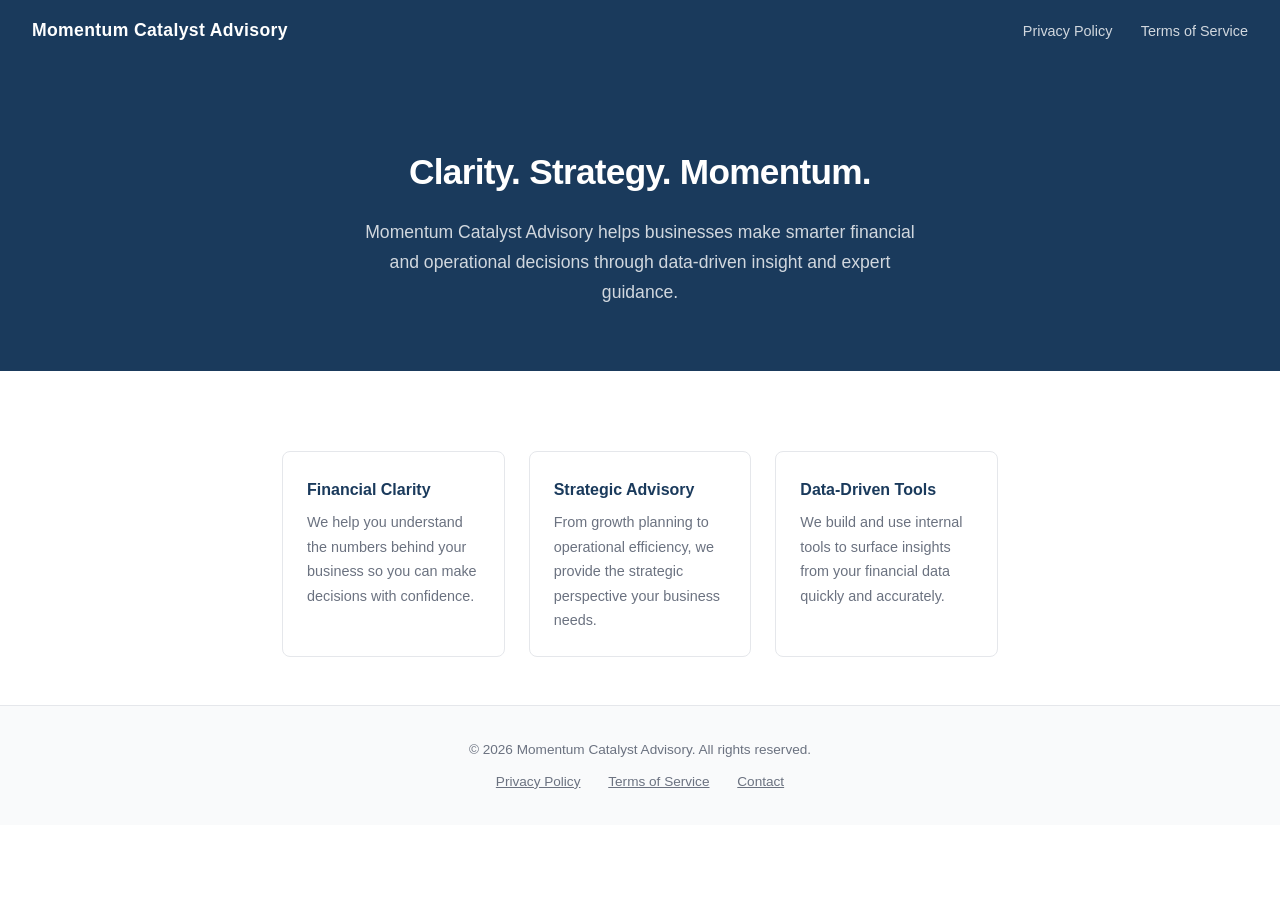
<file: index.html>
<!DOCTYPE html>
<html lang="en">
<head>
  <meta charset="UTF-8" />
  <meta name="viewport" content="width=device-width, initial-scale=1.0" />
  <title>Momentum Catalyst Advisory</title>
  <meta name="description" content="Momentum Catalyst Advisory — strategic advisory services helping businesses grow with clarity and confidence." />
  <link rel="stylesheet" href="styles.css" />
</head>
<body>

<header>
  <a href="index.html" class="logo">Momentum Catalyst Advisory</a>
  <nav>
    <a href="privacy.html">Privacy Policy</a>
    <a href="terms.html">Terms of Service</a>
  </nav>
</header>

<section class="hero">
  <h1>Clarity. Strategy. Momentum.</h1>
  <p>Momentum Catalyst Advisory helps businesses make smarter financial and operational decisions through data-driven insight and expert guidance.</p>
</section>

<div class="container">
  <div class="cards">
    <div class="card">
      <h3>Financial Clarity</h3>
      <p>We help you understand the numbers behind your business so you can make decisions with confidence.</p>
    </div>
    <div class="card">
      <h3>Strategic Advisory</h3>
      <p>From growth planning to operational efficiency, we provide the strategic perspective your business needs.</p>
    </div>
    <div class="card">
      <h3>Data-Driven Tools</h3>
      <p>We build and use internal tools to surface insights from your financial data quickly and accurately.</p>
    </div>
  </div>
</div>

<footer>
  <div>
    &copy; 2026 Momentum Catalyst Advisory. All rights reserved.
  </div>
  <div style="margin-top:0.5rem">
    <a href="privacy.html">Privacy Policy</a>
    <a href="terms.html">Terms of Service</a>
    <a href="mailto:hogan@momentumcatalystadvisory.com">Contact</a>
  </div>
</footer>

</body>
</html>
</file>
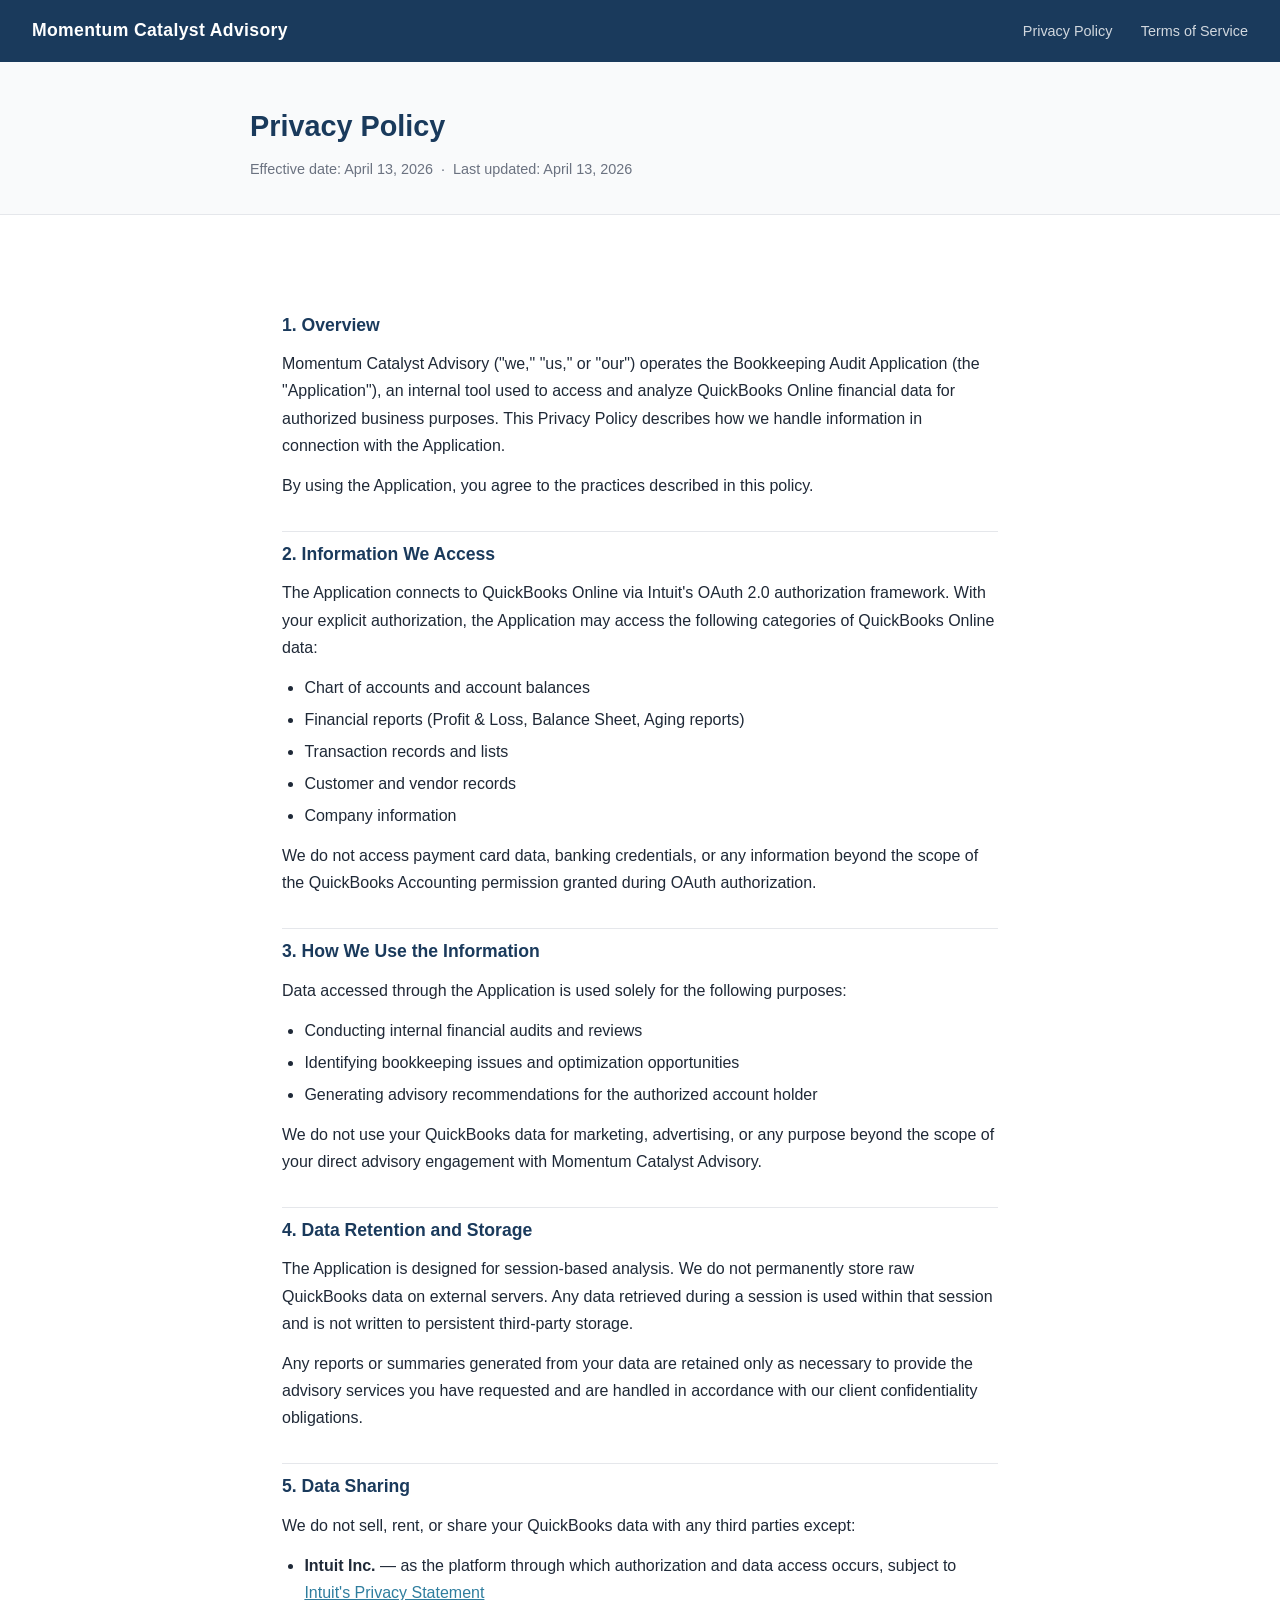
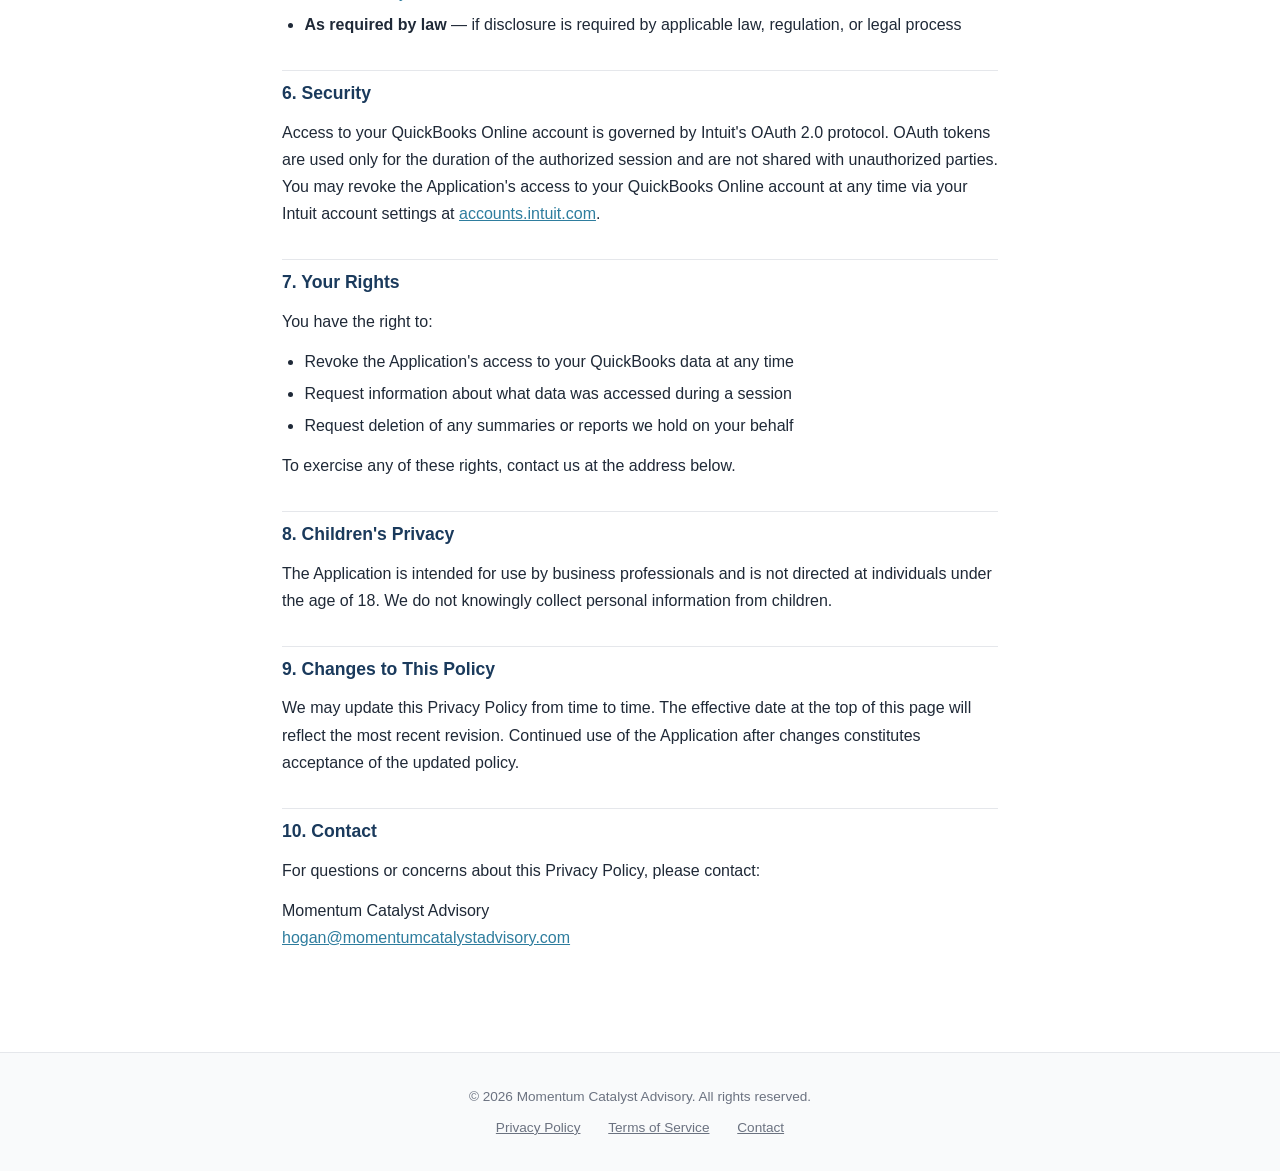
<file: privacy.html>
<!DOCTYPE html>
<html lang="en">
<head>
  <meta charset="UTF-8" />
  <meta name="viewport" content="width=device-width, initial-scale=1.0" />
  <title>Privacy Policy — Momentum Catalyst Advisory</title>
  <link rel="stylesheet" href="styles.css" />
</head>
<body>

<header>
  <a href="index.html" class="logo">Momentum Catalyst Advisory</a>
  <nav>
    <a href="privacy.html">Privacy Policy</a>
    <a href="terms.html">Terms of Service</a>
  </nav>
</header>

<div class="legal-header">
  <div class="container">
    <h1>Privacy Policy</h1>
    <p class="meta">Effective date: April 13, 2026 &nbsp;·&nbsp; Last updated: April 13, 2026</p>
  </div>
</div>

<div class="legal-body">
  <div class="container">

    <h2>1. Overview</h2>
    <p>Momentum Catalyst Advisory ("we," "us," or "our") operates the Bookkeeping Audit Application (the "Application"), an internal tool used to access and analyze QuickBooks Online financial data for authorized business purposes. This Privacy Policy describes how we handle information in connection with the Application.</p>
    <p>By using the Application, you agree to the practices described in this policy.</p>

    <h2>2. Information We Access</h2>
    <p>The Application connects to QuickBooks Online via Intuit's OAuth 2.0 authorization framework. With your explicit authorization, the Application may access the following categories of QuickBooks Online data:</p>
    <ul>
      <li>Chart of accounts and account balances</li>
      <li>Financial reports (Profit &amp; Loss, Balance Sheet, Aging reports)</li>
      <li>Transaction records and lists</li>
      <li>Customer and vendor records</li>
      <li>Company information</li>
    </ul>
    <p>We do not access payment card data, banking credentials, or any information beyond the scope of the QuickBooks Accounting permission granted during OAuth authorization.</p>

    <h2>3. How We Use the Information</h2>
    <p>Data accessed through the Application is used solely for the following purposes:</p>
    <ul>
      <li>Conducting internal financial audits and reviews</li>
      <li>Identifying bookkeeping issues and optimization opportunities</li>
      <li>Generating advisory recommendations for the authorized account holder</li>
    </ul>
    <p>We do not use your QuickBooks data for marketing, advertising, or any purpose beyond the scope of your direct advisory engagement with Momentum Catalyst Advisory.</p>

    <h2>4. Data Retention and Storage</h2>
    <p>The Application is designed for session-based analysis. We do not permanently store raw QuickBooks data on external servers. Any data retrieved during a session is used within that session and is not written to persistent third-party storage.</p>
    <p>Any reports or summaries generated from your data are retained only as necessary to provide the advisory services you have requested and are handled in accordance with our client confidentiality obligations.</p>

    <h2>5. Data Sharing</h2>
    <p>We do not sell, rent, or share your QuickBooks data with any third parties except:</p>
    <ul>
      <li><strong>Intuit Inc.</strong> — as the platform through which authorization and data access occurs, subject to <a href="https://www.intuit.com/privacy/statement/" target="_blank" rel="noopener">Intuit's Privacy Statement</a></li>
      <li><strong>As required by law</strong> — if disclosure is required by applicable law, regulation, or legal process</li>
    </ul>

    <h2>6. Security</h2>
    <p>Access to your QuickBooks Online account is governed by Intuit's OAuth 2.0 protocol. OAuth tokens are used only for the duration of the authorized session and are not shared with unauthorized parties. You may revoke the Application's access to your QuickBooks Online account at any time via your Intuit account settings at <a href="https://accounts.intuit.com" target="_blank" rel="noopener">accounts.intuit.com</a>.</p>

    <h2>7. Your Rights</h2>
    <p>You have the right to:</p>
    <ul>
      <li>Revoke the Application's access to your QuickBooks data at any time</li>
      <li>Request information about what data was accessed during a session</li>
      <li>Request deletion of any summaries or reports we hold on your behalf</li>
    </ul>
    <p>To exercise any of these rights, contact us at the address below.</p>

    <h2>8. Children's Privacy</h2>
    <p>The Application is intended for use by business professionals and is not directed at individuals under the age of 18. We do not knowingly collect personal information from children.</p>

    <h2>9. Changes to This Policy</h2>
    <p>We may update this Privacy Policy from time to time. The effective date at the top of this page will reflect the most recent revision. Continued use of the Application after changes constitutes acceptance of the updated policy.</p>

    <h2>10. Contact</h2>
    <p>For questions or concerns about this Privacy Policy, please contact:</p>
    <p>
      Momentum Catalyst Advisory<br />
      <a href="mailto:hogan@momentumcatalystadvisory.com">hogan@momentumcatalystadvisory.com</a>
    </p>

  </div>
</div>

<footer>
  <div>
    &copy; 2026 Momentum Catalyst Advisory. All rights reserved.
  </div>
  <div style="margin-top:0.5rem">
    <a href="privacy.html">Privacy Policy</a>
    <a href="terms.html">Terms of Service</a>
    <a href="mailto:hogan@momentumcatalystadvisory.com">Contact</a>
  </div>
</footer>

</body>
</html>
</file>
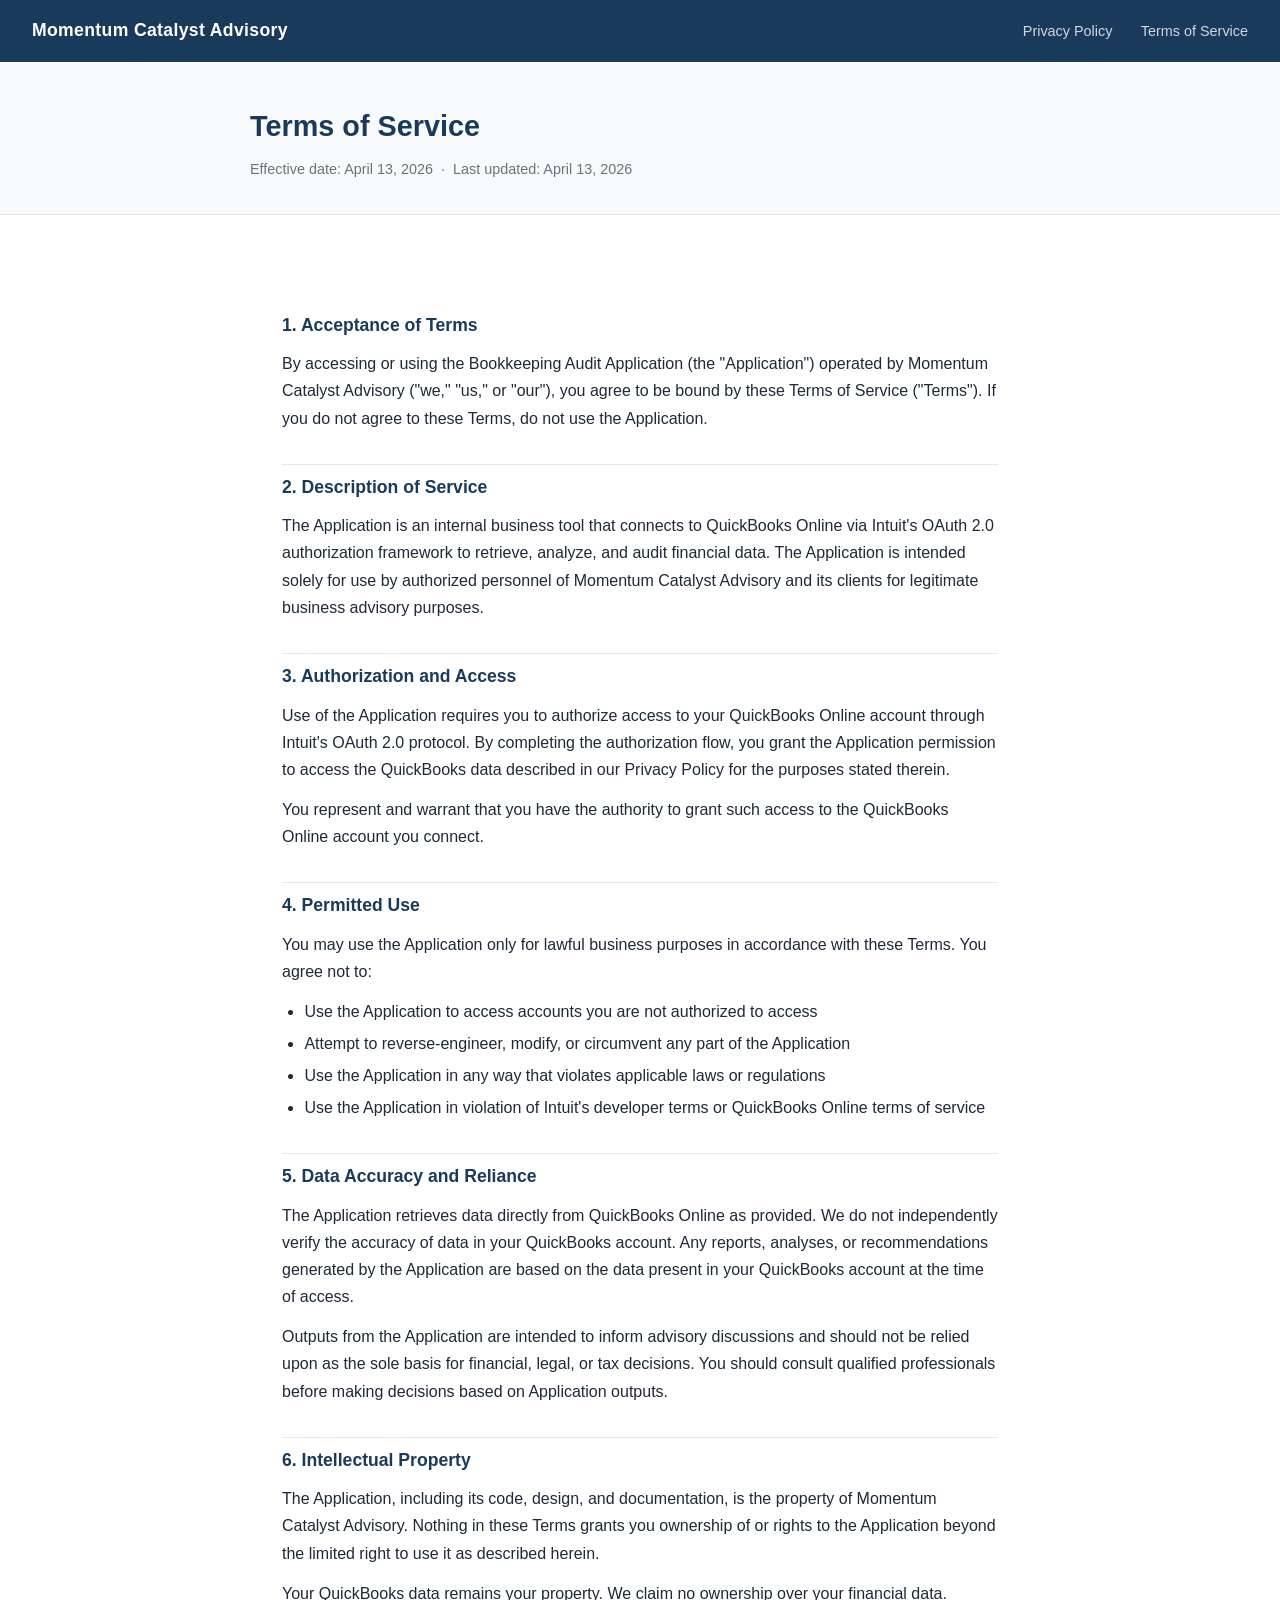
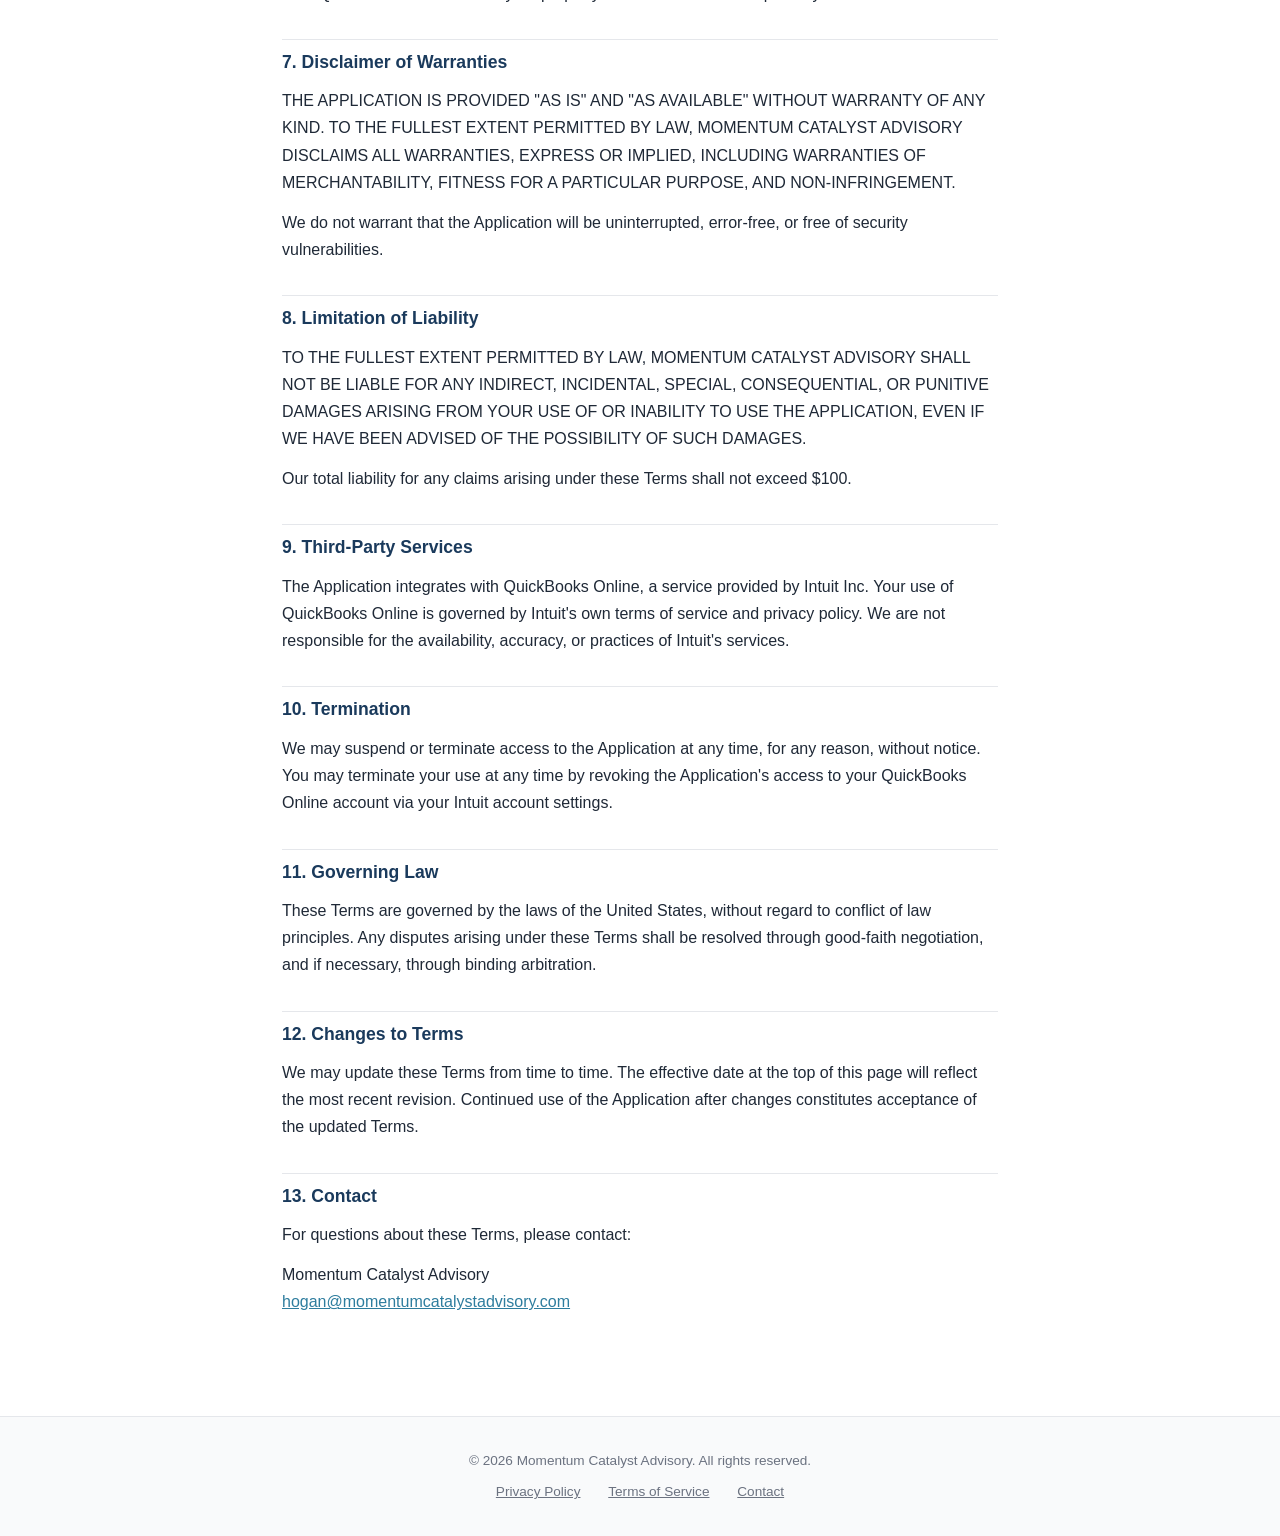
<file: terms.html>
<!DOCTYPE html>
<html lang="en">
<head>
  <meta charset="UTF-8" />
  <meta name="viewport" content="width=device-width, initial-scale=1.0" />
  <title>Terms of Service — Momentum Catalyst Advisory</title>
  <link rel="stylesheet" href="styles.css" />
</head>
<body>

<header>
  <a href="index.html" class="logo">Momentum Catalyst Advisory</a>
  <nav>
    <a href="privacy.html">Privacy Policy</a>
    <a href="terms.html">Terms of Service</a>
  </nav>
</header>

<div class="legal-header">
  <div class="container">
    <h1>Terms of Service</h1>
    <p class="meta">Effective date: April 13, 2026 &nbsp;·&nbsp; Last updated: April 13, 2026</p>
  </div>
</div>

<div class="legal-body">
  <div class="container">

    <h2>1. Acceptance of Terms</h2>
    <p>By accessing or using the Bookkeeping Audit Application (the "Application") operated by Momentum Catalyst Advisory ("we," "us," or "our"), you agree to be bound by these Terms of Service ("Terms"). If you do not agree to these Terms, do not use the Application.</p>

    <h2>2. Description of Service</h2>
    <p>The Application is an internal business tool that connects to QuickBooks Online via Intuit's OAuth 2.0 authorization framework to retrieve, analyze, and audit financial data. The Application is intended solely for use by authorized personnel of Momentum Catalyst Advisory and its clients for legitimate business advisory purposes.</p>

    <h2>3. Authorization and Access</h2>
    <p>Use of the Application requires you to authorize access to your QuickBooks Online account through Intuit's OAuth 2.0 protocol. By completing the authorization flow, you grant the Application permission to access the QuickBooks data described in our Privacy Policy for the purposes stated therein.</p>
    <p>You represent and warrant that you have the authority to grant such access to the QuickBooks Online account you connect.</p>

    <h2>4. Permitted Use</h2>
    <p>You may use the Application only for lawful business purposes in accordance with these Terms. You agree not to:</p>
    <ul>
      <li>Use the Application to access accounts you are not authorized to access</li>
      <li>Attempt to reverse-engineer, modify, or circumvent any part of the Application</li>
      <li>Use the Application in any way that violates applicable laws or regulations</li>
      <li>Use the Application in violation of Intuit's developer terms or QuickBooks Online terms of service</li>
    </ul>

    <h2>5. Data Accuracy and Reliance</h2>
    <p>The Application retrieves data directly from QuickBooks Online as provided. We do not independently verify the accuracy of data in your QuickBooks account. Any reports, analyses, or recommendations generated by the Application are based on the data present in your QuickBooks account at the time of access.</p>
    <p>Outputs from the Application are intended to inform advisory discussions and should not be relied upon as the sole basis for financial, legal, or tax decisions. You should consult qualified professionals before making decisions based on Application outputs.</p>

    <h2>6. Intellectual Property</h2>
    <p>The Application, including its code, design, and documentation, is the property of Momentum Catalyst Advisory. Nothing in these Terms grants you ownership of or rights to the Application beyond the limited right to use it as described herein.</p>
    <p>Your QuickBooks data remains your property. We claim no ownership over your financial data.</p>

    <h2>7. Disclaimer of Warranties</h2>
    <p>THE APPLICATION IS PROVIDED "AS IS" AND "AS AVAILABLE" WITHOUT WARRANTY OF ANY KIND. TO THE FULLEST EXTENT PERMITTED BY LAW, MOMENTUM CATALYST ADVISORY DISCLAIMS ALL WARRANTIES, EXPRESS OR IMPLIED, INCLUDING WARRANTIES OF MERCHANTABILITY, FITNESS FOR A PARTICULAR PURPOSE, AND NON-INFRINGEMENT.</p>
    <p>We do not warrant that the Application will be uninterrupted, error-free, or free of security vulnerabilities.</p>

    <h2>8. Limitation of Liability</h2>
    <p>TO THE FULLEST EXTENT PERMITTED BY LAW, MOMENTUM CATALYST ADVISORY SHALL NOT BE LIABLE FOR ANY INDIRECT, INCIDENTAL, SPECIAL, CONSEQUENTIAL, OR PUNITIVE DAMAGES ARISING FROM YOUR USE OF OR INABILITY TO USE THE APPLICATION, EVEN IF WE HAVE BEEN ADVISED OF THE POSSIBILITY OF SUCH DAMAGES.</p>
    <p>Our total liability for any claims arising under these Terms shall not exceed $100.</p>

    <h2>9. Third-Party Services</h2>
    <p>The Application integrates with QuickBooks Online, a service provided by Intuit Inc. Your use of QuickBooks Online is governed by Intuit's own terms of service and privacy policy. We are not responsible for the availability, accuracy, or practices of Intuit's services.</p>

    <h2>10. Termination</h2>
    <p>We may suspend or terminate access to the Application at any time, for any reason, without notice. You may terminate your use at any time by revoking the Application's access to your QuickBooks Online account via your Intuit account settings.</p>

    <h2>11. Governing Law</h2>
    <p>These Terms are governed by the laws of the United States, without regard to conflict of law principles. Any disputes arising under these Terms shall be resolved through good-faith negotiation, and if necessary, through binding arbitration.</p>

    <h2>12. Changes to Terms</h2>
    <p>We may update these Terms from time to time. The effective date at the top of this page will reflect the most recent revision. Continued use of the Application after changes constitutes acceptance of the updated Terms.</p>

    <h2>13. Contact</h2>
    <p>For questions about these Terms, please contact:</p>
    <p>
      Momentum Catalyst Advisory<br />
      <a href="mailto:hogan@momentumcatalystadvisory.com">hogan@momentumcatalystadvisory.com</a>
    </p>

  </div>
</div>

<footer>
  <div>
    &copy; 2026 Momentum Catalyst Advisory. All rights reserved.
  </div>
  <div style="margin-top:0.5rem">
    <a href="privacy.html">Privacy Policy</a>
    <a href="terms.html">Terms of Service</a>
    <a href="mailto:hogan@momentumcatalystadvisory.com">Contact</a>
  </div>
</footer>

</body>
</html>
</file>
<file: styles.css>
*, *::before, *::after { box-sizing: border-box; margin: 0; padding: 0; }

:root {
  --brand: #1a3a5c;
  --accent: #2e7d9e;
  --text: #1f2937;
  --muted: #6b7280;
  --border: #e5e7eb;
  --bg: #f9fafb;
}

body {
  font-family: -apple-system, BlinkMacSystemFont, "Segoe UI", Roboto, sans-serif;
  color: var(--text);
  background: #fff;
  line-height: 1.7;
}

header {
  background: var(--brand);
  padding: 1rem 2rem;
  display: flex;
  align-items: center;
  justify-content: space-between;
}

header a { text-decoration: none; }

.logo {
  color: #fff;
  font-size: 1.1rem;
  font-weight: 600;
  letter-spacing: 0.02em;
}

nav a {
  color: rgba(255,255,255,0.8);
  text-decoration: none;
  margin-left: 1.5rem;
  font-size: 0.9rem;
}

nav a:hover { color: #fff; }

.hero {
  background: var(--brand);
  color: #fff;
  padding: 5rem 2rem 4rem;
  text-align: center;
}

.hero h1 {
  font-size: 2.2rem;
  font-weight: 700;
  margin-bottom: 1rem;
  letter-spacing: -0.02em;
}

.hero p {
  font-size: 1.1rem;
  color: rgba(255,255,255,0.8);
  max-width: 560px;
  margin: 0 auto;
}

.container {
  max-width: 780px;
  margin: 0 auto;
  padding: 3rem 2rem;
}

.legal-header {
  background: var(--bg);
  border-bottom: 1px solid var(--border);
  padding: 2.5rem 2rem 2rem;
}

.legal-header .container { padding: 0; max-width: 780px; margin: 0 auto; }

.legal-header h1 {
  font-size: 1.8rem;
  font-weight: 700;
  color: var(--brand);
}

.legal-header .meta {
  color: var(--muted);
  font-size: 0.9rem;
  margin-top: 0.4rem;
}

.legal-body { padding: 2.5rem 2rem; }

.legal-body h2 {
  font-size: 1.1rem;
  font-weight: 600;
  color: var(--brand);
  margin: 2rem 0 0.6rem;
  padding-top: 0.5rem;
  border-top: 1px solid var(--border);
}

.legal-body h2:first-child { border-top: none; margin-top: 0; }

.legal-body p { margin-bottom: 0.8rem; color: var(--text); }

.legal-body ul {
  margin: 0.5rem 0 0.8rem 1.4rem;
  color: var(--text);
}

.legal-body li { margin-bottom: 0.3rem; }

.legal-body a { color: var(--accent); }

.cards {
  display: grid;
  grid-template-columns: repeat(auto-fit, minmax(220px, 1fr));
  gap: 1.5rem;
  margin-top: 2rem;
}

.card {
  border: 1px solid var(--border);
  border-radius: 8px;
  padding: 1.5rem;
}

.card h3 { font-size: 1rem; font-weight: 600; margin-bottom: 0.4rem; color: var(--brand); }
.card p { font-size: 0.9rem; color: var(--muted); }

footer {
  background: var(--bg);
  border-top: 1px solid var(--border);
  padding: 2rem;
  text-align: center;
  font-size: 0.85rem;
  color: var(--muted);
}

footer a { color: var(--muted); margin: 0 0.75rem; }
footer a:hover { color: var(--text); }

@media (max-width: 600px) {
  .hero h1 { font-size: 1.6rem; }
  header { flex-direction: column; gap: 0.75rem; }
}
</file>
